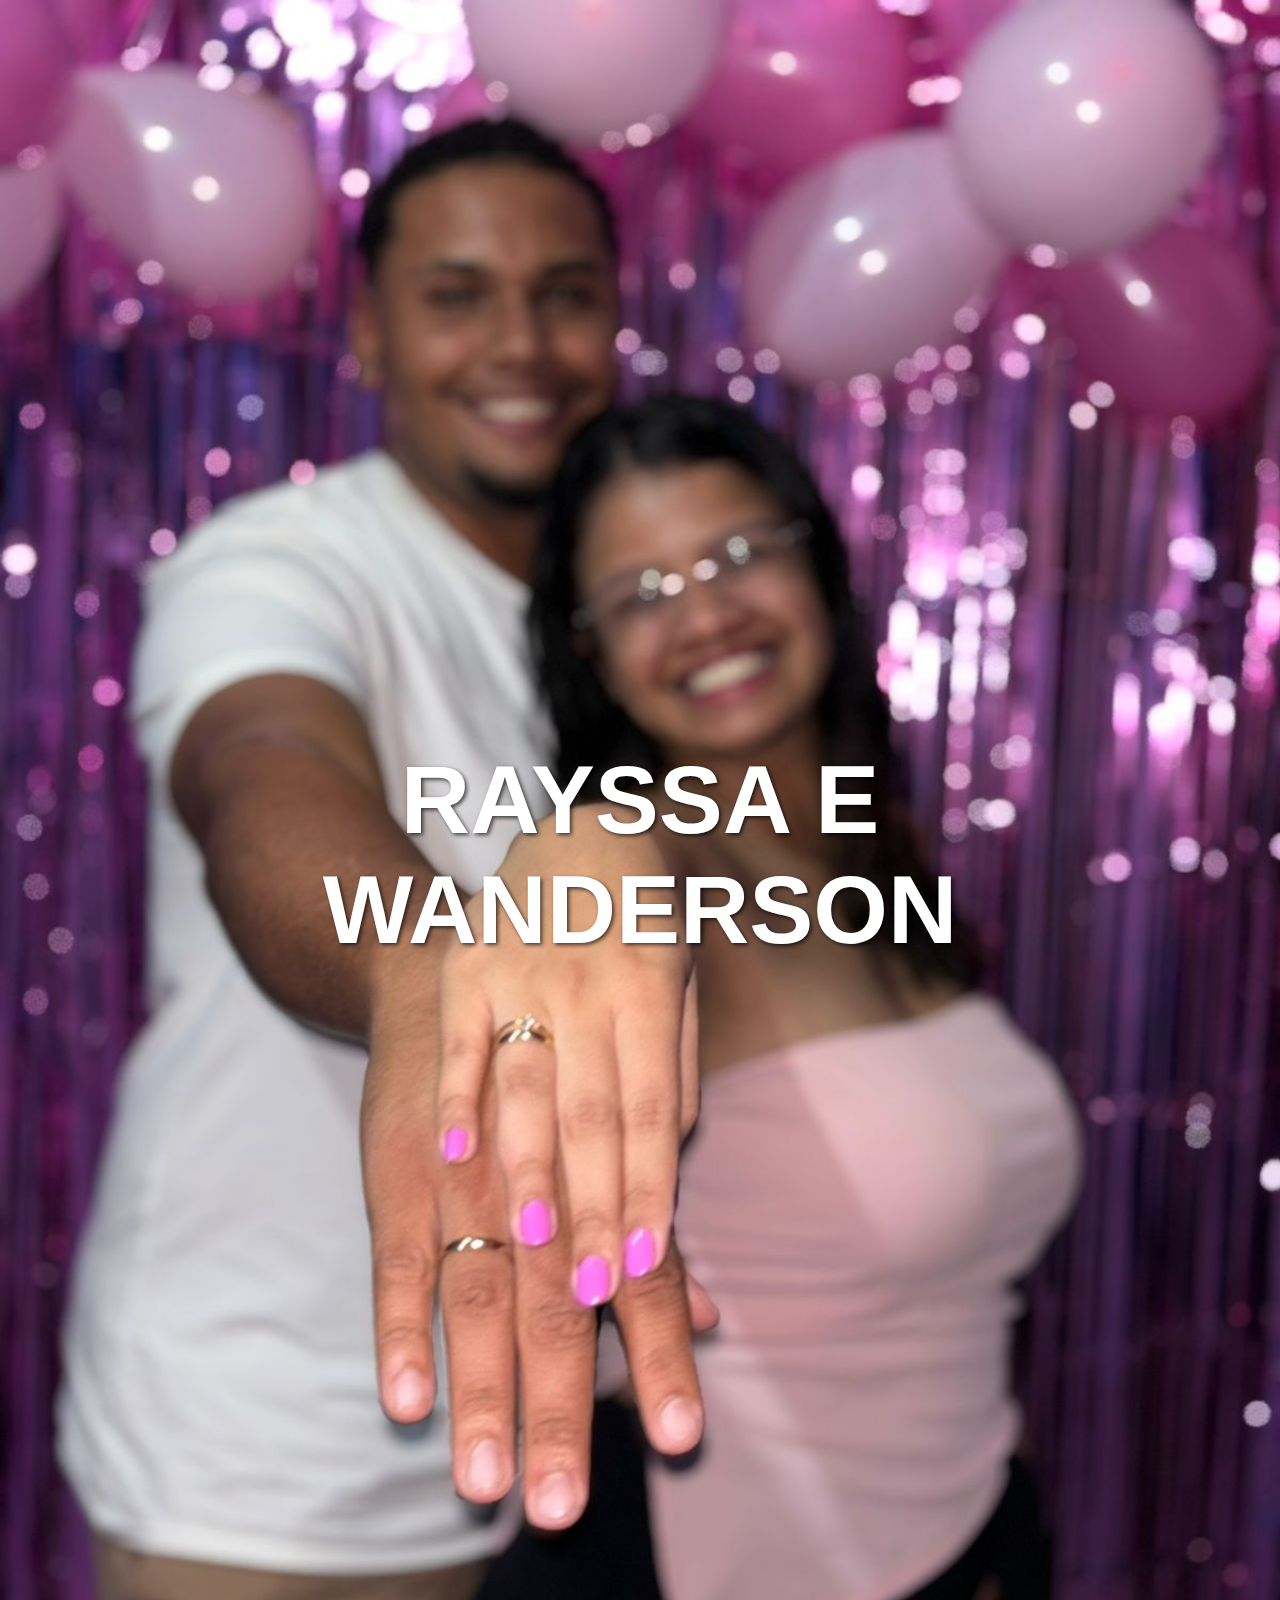
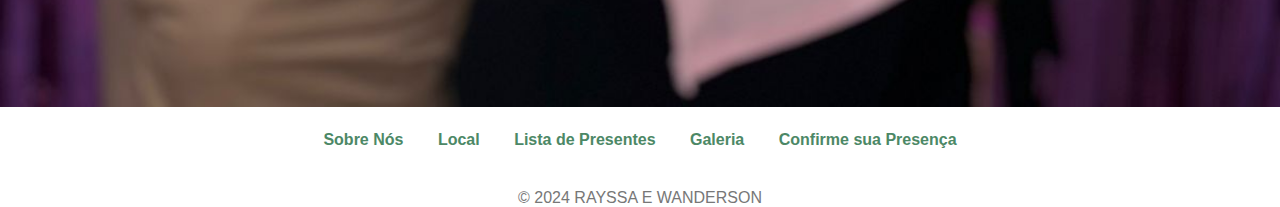
<file: index.html>
<!DOCTYPE html>
<html lang="pt-BR">
<head>
    <meta charset="UTF-8">
    <meta name="viewport" content="width=device-width, initial-scale=1.0">
    <title>RAYSSA E WANDERSON</title>
    <link rel="stylesheet" href="style.css">
</head>
<body>
    <header>
        <div class="imagem-noivos">
            <img src="ray e wan.jpg" alt="Rayssa e Wanderson">
            <div class="nomes">
                <h1>RAYSSA E WANDERSON</h1>
            </div>
        </div>
    </header>

    <nav>
        <ul>
            <li><a href="sobre.html">Sobre Nós</a></li>
            <li><a href="local.html">Local</a></li>
            <li><a href="presentes.html">Lista de Presentes</a></li>
            <li><a href="galeria.html">Galeria</a></li>
            <li><a href="confirmacao.html">Confirme sua Presença</a></li>
        </ul>
    </nav>

    <footer>
        <p>&copy; 2024 RAYSSA E WANDERSON</p>
    </footer>
</body>
</html>
</file>
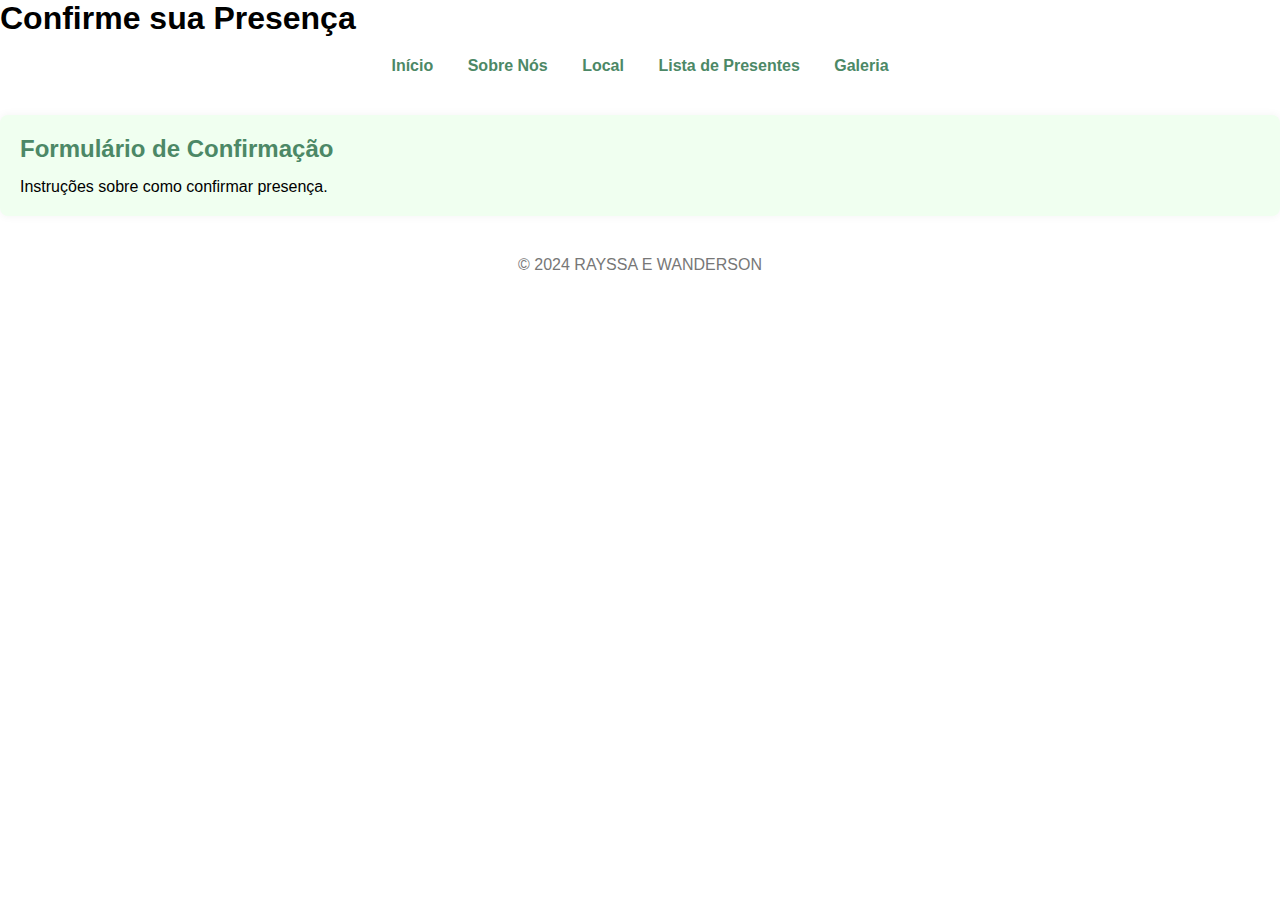
<file: confirmação.html>
<!DOCTYPE html>
<html lang="pt-BR">
<head>
    <meta charset="UTF-8">
    <meta name="viewport" content="width=device-width, initial-scale=1.0">
    <title>Confirme sua Presença - RAYSSA E WANDERSON</title>
    <link rel="stylesheet" href="style.css">
</head>
<body>
    <header>
        <h1>Confirme sua Presença</h1>
    </header>

    <nav>
        <ul>
            <li><a href="index.html">Início</a></li>
            <li><a href="sobre.html">Sobre Nós</a></li>
            <li><a href="local.html">Local</a></li>
            <li><a href="presentes.html">Lista de Presentes</a></li>
            <li><a href="galeria.html">Galeria</a></li>
        </ul>
    </nav>

    <section>
        <h2>Formulário de Confirmação</h2>
        <p>Instruções sobre como confirmar presença.</p>
    </section>

    <footer>
        <p>&copy; 2024 RAYSSA E WANDERSON</p>
    </footer>
</body>
</html>
</file>
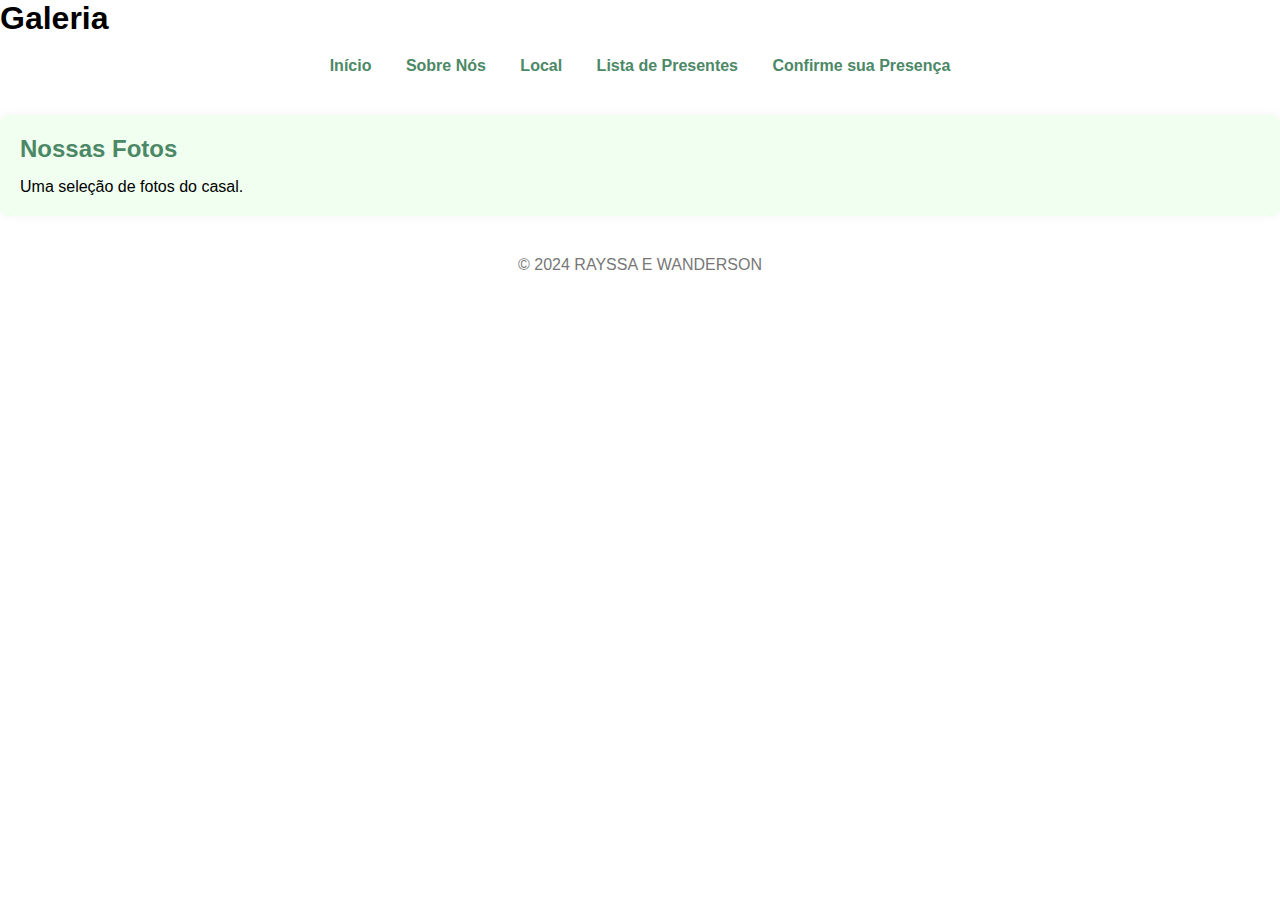
<file: galeria.html>
<!DOCTYPE html>
<html lang="pt-BR">
<head>
    <meta charset="UTF-8">
    <meta name="viewport" content="width=device-width, initial-scale=1.0">
    <title>Galeria - RAYSSA E WANDERSON</title>
    <link rel="stylesheet" href="style.css">
</head>
<body>
    <header>
        <h1>Galeria</h1>
    </header>

    <nav>
        <ul>
            <li><a href="index.html">Início</a></li>
            <li><a href="sobre.html">Sobre Nós</a></li>
            <li><a href="local.html">Local</a></li>
            <li><a href="presentes.html">Lista de Presentes</a></li>
            <li><a href="confirmacao.html">Confirme sua Presença</a></li>
        </ul>
    </nav>

    <section>
        <h2>Nossas Fotos</h2>
        <p>Uma seleção de fotos do casal.</p>
    </section>

    <footer>
        <p>&copy; 2024 RAYSSA E WANDERSON</p>
    </footer>
</body>
</html>
</file>
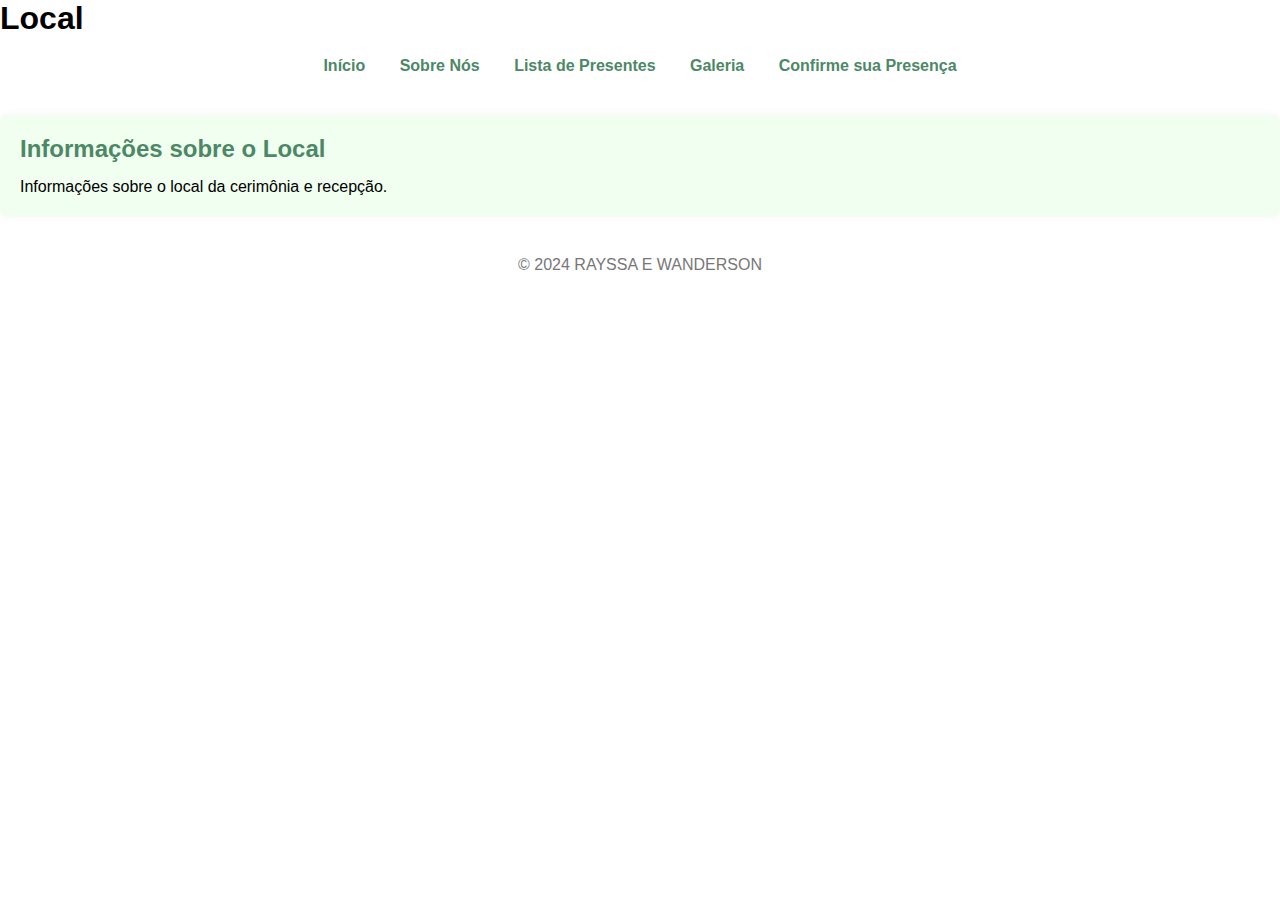
<file: local.html>
<!DOCTYPE html>
<html lang="pt-BR">
<head>
    <meta charset="UTF-8">
    <meta name="viewport" content="width=device-width, initial-scale=1.0">
    <title>Local - RAYSSA E WANDERSON</title>
    <link rel="stylesheet" href="style.css">
</head>
<body>
    <header>
        <h1>Local</h1>
    </header>

    <nav>
        <ul>
            <li><a href="index.html">Início</a></li>
            <li><a href="sobre.html">Sobre Nós</a></li>
            <li><a href="presentes.html">Lista de Presentes</a></li>
            <li><a href="galeria.html">Galeria</a></li>
            <li><a href="confirmacao.html">Confirme sua Presença</a></li>
        </ul>
    </nav>

    <section>
        <h2>Informações sobre o Local</h2>
        <p>Informações sobre o local da cerimônia e recepção.</p>
    </section>

    <footer>
        <p>&copy; 2024 RAYSSA E WANDERSON</p>
    </footer>
</body>
</html>
</file>
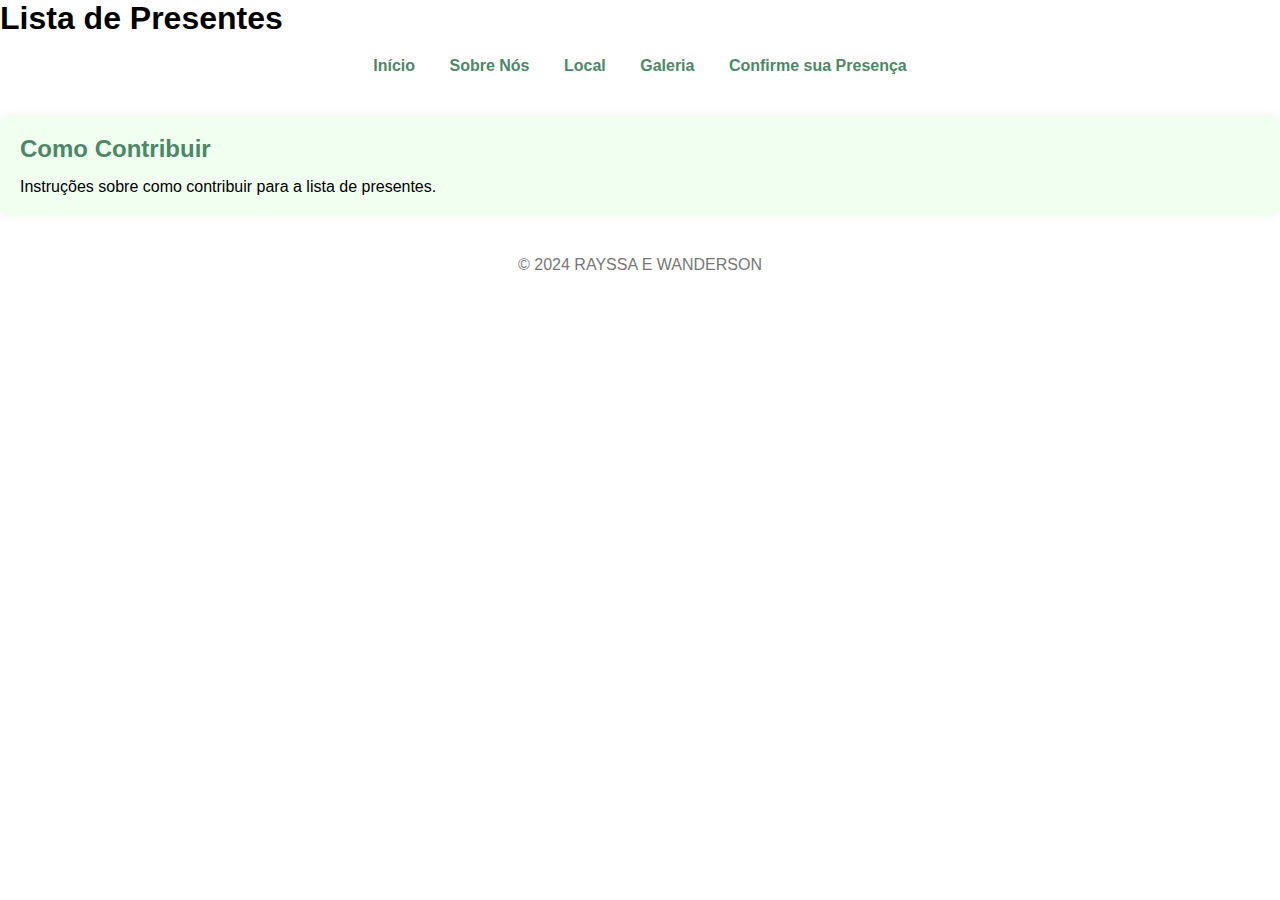
<file: presentes.html>
<!DOCTYPE html>
<html lang="pt-BR">
<head>
    <meta charset="UTF-8">
    <meta name="viewport" content="width=device-width, initial-scale=1.0">
    <title>Lista de Presentes - RAYSSA E WANDERSON</title>
    <link rel="stylesheet" href="style.css">
</head>
<body>
    <header>
        <h1>Lista de Presentes</h1>
    </header>

    <nav>
        <ul>
            <li><a href="index.html">Início</a></li>
            <li><a href="sobre.html">Sobre Nós</a></li>
            <li><a href="local.html">Local</a></li>
            <li><a href="galeria.html">Galeria</a></li>
            <li><a href="confirmacao.html">Confirme sua Presença</a></li>
        </ul>
    </nav>

    <section>
        <h2>Como Contribuir</h2>
        <p>Instruções sobre como contribuir para a lista de presentes.</p>
    </section>

    <footer>
        <p>&copy; 2024 RAYSSA E WANDERSON</p>
    </footer>
</body>
</html>
</file>
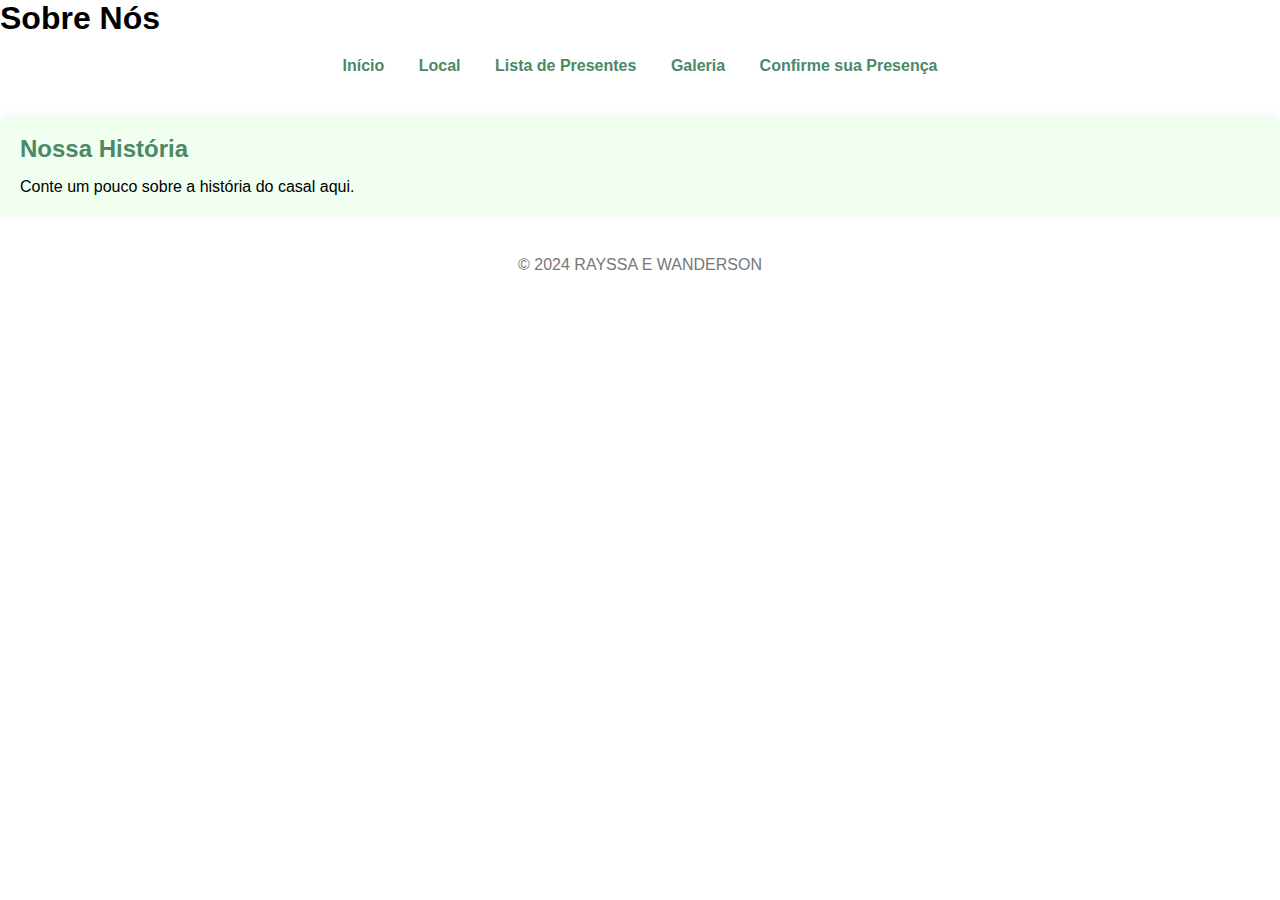
<file: sobre.html>
<!DOCTYPE html>
<html lang="pt-BR">
<head>
    <meta charset="UTF-8">
    <meta name="viewport" content="width=device-width, initial-scale=1.0">
    <title>Sobre Nós - RAYSSA E WANDERSON</title>
    <link rel="stylesheet" href="style.css">
</head>
<body>
    <header>
        <h1>Sobre Nós</h1>
    </header>

    <nav>
        <ul>
            <li><a href="index.html">Início</a></li>
            <li><a href="local.html">Local</a></li>
            <li><a href="presentes.html">Lista de Presentes</a></li>
            <li><a href="galeria.html">Galeria</a></li>
            <li><a href="confirmacao.html">Confirme sua Presença</a></li>
        </ul>
    </nav>

    <section>
        <h2>Nossa História</h2>
        <p>Conte um pouco sobre a história do casal aqui.</p>
    </section>

    <footer>
        <p>&copy; 2024 RAYSSA E WANDERSON</p>
    </footer>
</body>
</html>
</file>
<file: style.css>
/* Definições Globais */
* {
    margin: 0;
    padding: 0;
    box-sizing: border-box;
}

body {
    font-family: 'Arial', sans-serif;
    background-color: #ffffff;
    color: #000000;
}

/* Cabeçalho */
header {
    position: relative;
}

.imagem-noivos {
    position: relative;
}

.imagem-noivos img {
    width: 100%; /* A imagem ocupa toda a largura da tela */
    height: auto; /* Mantém a proporção da imagem */
}

.nomes {
    position: absolute;
    top: 50%;
    left: 50%;
    transform: translate(-50%, -50%);
    text-align: center;
    color: white;
    font-size: 3em; /* Ajuste o tamanho conforme necessário */
    text-shadow: 2px 2px 4px rgba(0, 0, 0, 0.7); /* Sombra para melhor legibilidade */
}

/* Navegação */
nav {
    margin: 20px 0;
    text-align: center;
}

nav ul {
    list-style: none;
    padding: 0;
}

nav ul li {
    display: inline;
    margin: 0 15px;
}

nav ul li a {
    text-decoration: none;
    color: #4c8866; /* Tom de verde */
    font-weight: bold;
}

nav ul li a:hover {
    color: #2E8B57; /* Tom de verde mais escuro */
}

/* Seções */
section {
    margin: 40px 0;
    padding: 20px;
    background-color: #f0fff0;
    border-radius: 8px;
    box-shadow: 0 0 10px rgba(0, 0, 0, 0.05);
}

h2 {
    color: #4c8866; /* Tom de verde */
    margin-bottom: 15px;
}

/* Rodapé */
footer {
    text-align: center;
    margin-top: 40px;
    color: #777;
}
</file>
